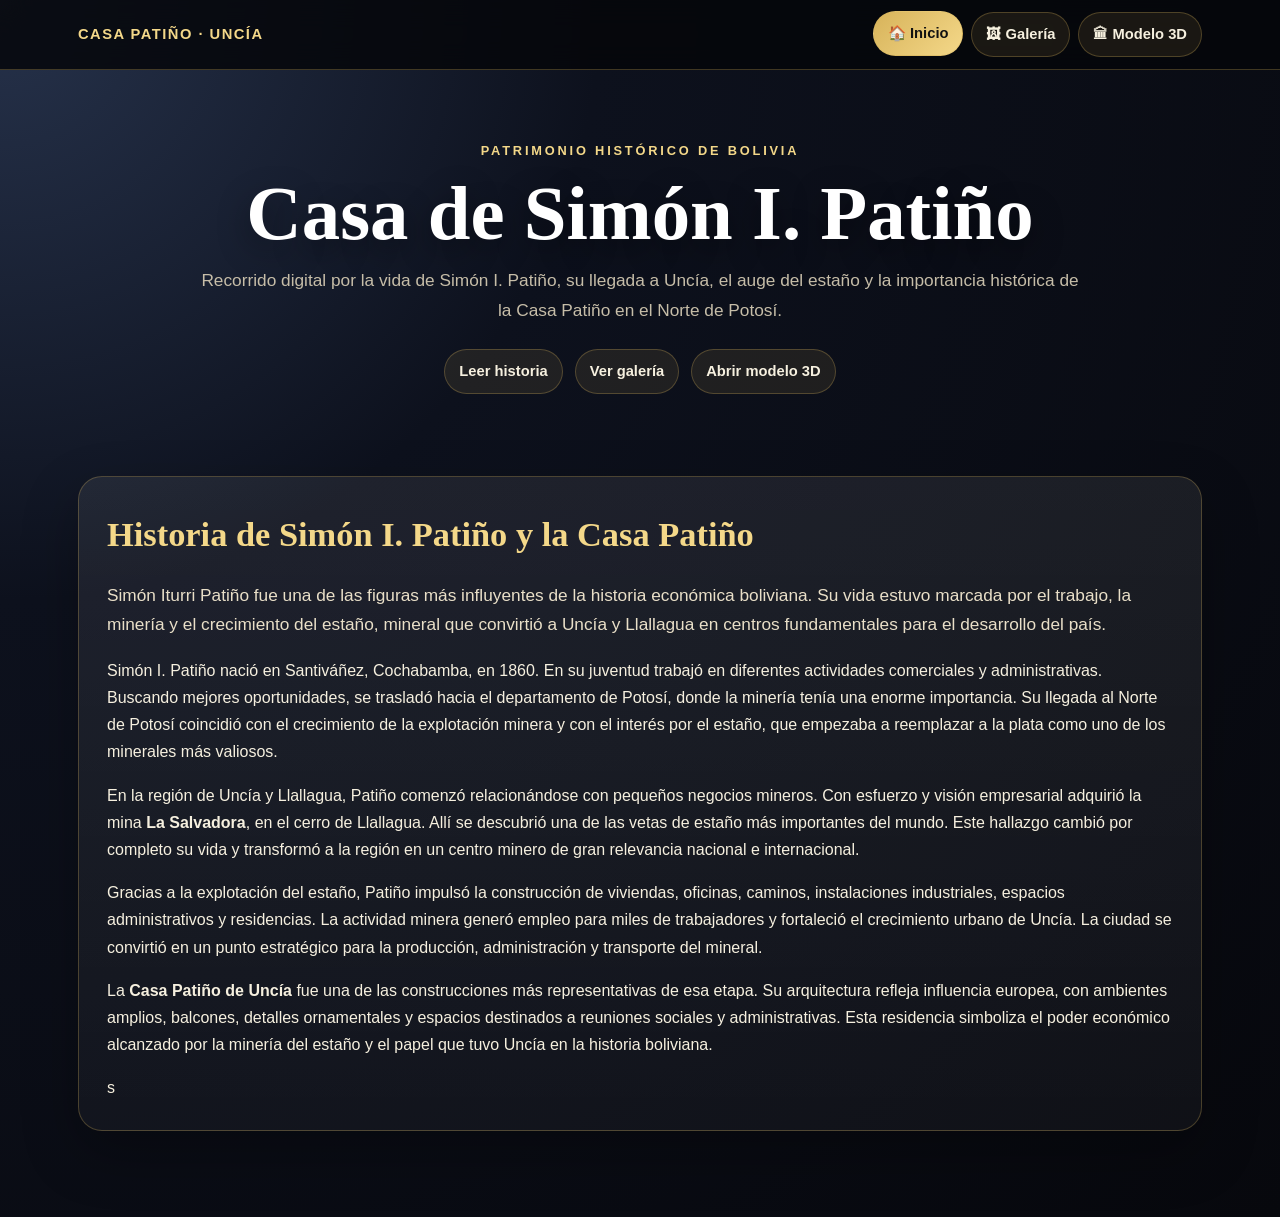
<file: Historia.html>
<!DOCTYPE html>
<html lang="es">
<head>
    <meta charset="UTF-8">
    <meta name="viewport" content="width=device-width, initial-scale=1.0">
    <title>Casa Patiño - Inicio</title>
    <style>
        :root {
            --bg: #080a10;
            --panel: #121722;
            --panel2: #1b2230;
            --gold: #d7b35a;
            --gold2: #f4d889;
            --text: #f6f0df;
            --muted: #c6bda8;
            --line: rgba(215, 179, 90, .28);
            --soft: rgba(255, 255, 255, .075)
        }
        * { box-sizing: border-box }
        html { scroll-behavior: smooth }
        body {
            margin: 0;
            font-family: Segoe UI, Arial, sans-serif;
            background: radial-gradient(circle at top left, #26324b 0, #0d111d 34%, #07080d 100%);
            color: var(--text);
            line-height: 1.7
        }
        .topnav {
            position: sticky;
            top: 0;
            z-index: 1000;
            background: rgba(5, 6, 10, .84);
            backdrop-filter: blur(14px);
            border-bottom: 1px solid var(--line)
        }
        .nav-inner {
            max-width: 1160px;
            margin: auto;
            display: flex;
            align-items: center;
            justify-content: space-between;
            gap: 12px;
            flex-wrap: wrap;
            padding: 12px 18px
        }
        .brand {
            font-weight: 900;
            letter-spacing: .1em;
            text-transform: uppercase;
            color: var(--gold2);
            font-size: .92rem
        }
        .links { display: flex; gap: 8px; flex-wrap: wrap }
        .links a, .btn {
            color: var(--text);
            text-decoration: none;
            border: 1px solid var(--line);
            background: rgba(215, 179, 90, .10);
            padding: 9px 14px;
            border-radius: 999px;
            font-weight: 700;
            font-size: .92rem;
            transition: .2s
        }
        .links a:hover, .links a.active, .btn:hover {
            background: linear-gradient(135deg, var(--gold), var(--gold2));
            color: #111;
            transform: translateY(-1px)
        }
        .hero {
            max-width: 1160px;
            margin: auto;
            text-align: center;
            padding: 70px 18px 38px
        }
        .eyebrow {
            color: var(--gold2);
            letter-spacing: .22em;
            text-transform: uppercase;
            font-size: .8rem;
            font-weight: 800
        }
        .hero h1 {
            font-family: Georgia, serif;
            font-size: clamp(2rem, 6vw, 4.8rem);
            line-height: 1.05;
            margin: 12px 0;
            color: #fff;
            text-shadow: 0 10px 32px rgba(0,0,0,.45)
        }
        .hero p {
            max-width: 880px;
            margin: 0 auto;
            color: var(--muted);
            font-size: 1.08rem
        }
        .actions {
            display: flex;
            gap: 12px;
            justify-content: center;
            flex-wrap: wrap;
            margin-top: 24px
        }
        .wrap {
            max-width: 1160px;
            margin: auto;
            padding: 22px 18px 64px
        }
        .section {
            background: linear-gradient(180deg, rgba(255, 255, 255, .075), rgba(255, 255, 255, .035));
            border: 1px solid var(--line);
            border-radius: 24px;
            padding: 28px;
            margin: 22px 0;
            box-shadow: 0 22px 55px rgba(0,0,0,.28)
        }
        .section h2 {
            font-family: Georgia, serif;
            color: var(--gold2);
            font-size: clamp(1.45rem, 3vw, 2.15rem);
            margin: 0 0 12px
        }
        .section h3 { color: #fff; margin: 18px 0 8px }
        .lead { font-size: 1.08rem; color: #e9dfc8 }
        .grid {
            display: grid;
            grid-template-columns: repeat(auto-fit, minmax(240px, 1fr));
            gap: 18px;
            margin-top: 22px
        }
        .card {
            background: rgba(0, 0, 0, .24);
            border: 1px solid rgba(255, 255, 255, .09);
            border-radius: 19px;
            overflow: hidden;
            box-shadow: 0 16px 35px rgba(0,0,0,.25)
        }
        .card img { width: 100%; height: 260px; object-fit: cover; display: block }
        .card .body { padding: 16px }
        .card h3 { margin: 0 0 6px; color: #fff; font-size: 1.05rem }
        .card p { margin: 0; color: var(--muted); font-size: .94rem }
        .statgrid {
            display: grid;
            grid-template-columns: repeat(auto-fit, minmax(160px, 1fr));
            gap: 12px;
            margin-top: 20px
        }
        .stat {
            padding: 16px;
            border-radius: 17px;
            background: rgba(215, 179, 90, .11);
            border: 1px solid var(--line)
        }
        .stat b { display: block; color: var(--gold2); font-size: 1.15rem }
        .timeline { display: grid; gap: 14px; margin-top: 20px }
        .timeitem {
            display: grid;
            grid-template-columns: 120px 1fr;
            gap: 16px;
            align-items: start;
            padding: 16px;
            border: 1px solid rgba(255, 255, 255, .08);
            background: rgba(0, 0, 0, .18);
            border-radius: 18px
        }
        .year {
            color: #111;
            background: linear-gradient(135deg, var(--gold), var(--gold2));
            font-weight: 900;
            text-align: center;
            border-radius: 999px;
            padding: 6px 10px
        }
        .list {
            display: grid;
            grid-template-columns: repeat(auto-fit, minmax(230px, 1fr));
            gap: 12px;
            margin-top: 18px
        }
        .list div {
            border: 1px solid rgba(255, 255, 255, .08);
            background: rgba(255, 255, 255, .04);
            border-radius: 16px;
            padding: 14px
        }
        .footer {
            text-align: center;
            color: rgba(246, 240, 223, .62);
            font-size: .88rem;
            padding: 28px;
            border-top: 1px solid rgba(255, 255, 255, .08)
        }
        @media(max-width:690px) {
            .nav-inner { justify-content: center }
            .hero { padding-top: 42px }
            .section { padding: 20px }
            .timeitem { grid-template-columns: 1fr }
            .card img { height: 220px }
        }
    </style>
</head>
<body>

    <nav class="topnav">
        <div class="nav-inner">
            <div class="brand">Casa Patiño · Uncía</div>
            <div class="links">
                <a class="active" href="index.html">🏠 Inicio</a>
                <a href="galeria.html">🖼 Galería</a>
                <a href="patino.html">🏛 Modelo 3D</a>
            </div>
        </div>
    </nav>

    <header class="hero">
        <div class="eyebrow">Patrimonio histórico de Bolivia</div>
        <h1>Casa de Simón I. Patiño</h1>
        <p>Recorrido digital por la vida de Simón I. Patiño, su llegada a Uncía, el auge del estaño y la importancia histórica de la Casa Patiño en el Norte de Potosí.</p>
        <div class="actions">
            <a class="btn" href="#historia">Leer historia</a>
            <a class="btn" href="galeria.html">Ver galería</a>
            <a class="btn" href="patino.html">Abrir modelo 3D</a>
        </div>
    </header>

    <main class="wrap">
        <section class="section" id="historia">
            <h2>Historia de Simón I. Patiño y la Casa Patiño</h2>
            <p class="lead">Simón Iturri Patiño fue una de las figuras más influyentes de la historia económica boliviana. Su vida estuvo marcada por el trabajo, la minería y el crecimiento del estaño, mineral que convirtió a Uncía y Llallagua en centros fundamentales para el desarrollo del país.</p>
            <p>Simón I. Patiño nació en Santiváñez, Cochabamba, en 1860. En su juventud trabajó en diferentes actividades comerciales y administrativas. Buscando mejores oportunidades, se trasladó hacia el departamento de Potosí, donde la minería tenía una enorme importancia. Su llegada al Norte de Potosí coincidió con el crecimiento de la explotación minera y con el interés por el estaño, que empezaba a reemplazar a la plata como uno de los minerales más valiosos.</p>
            <p>En la región de Uncía y Llallagua, Patiño comenzó relacionándose con pequeños negocios mineros. Con esfuerzo y visión empresarial adquirió la mina <strong>La Salvadora</strong>, en el cerro de Llallagua. Allí se descubrió una de las vetas de estaño más importantes del mundo. Este hallazgo cambió por completo su vida y transformó a la región en un centro minero de gran relevancia nacional e internacional.</p>
            <p>Gracias a la explotación del estaño, Patiño impulsó la construcción de viviendas, oficinas, caminos, instalaciones industriales, espacios administrativos y residencias. La actividad minera generó empleo para miles de trabajadores y fortaleció el crecimiento urbano de Uncía. La ciudad se convirtió en un punto estratégico para la producción, administración y transporte del mineral.</p>
            <p>La <strong>Casa Patiño de Uncía</strong> fue una de las construcciones más representativas de esa etapa. Su arquitectura refleja influencia europea, con ambientes amplios, balcones, detalles ornamentales y espacios destinados a reuniones sociales y administrativas. Esta residencia simboliza el poder económico alcanzado por la minería del estaño y el papel que tuvo Uncía en la historia boliviana.</p>
s
</file>
